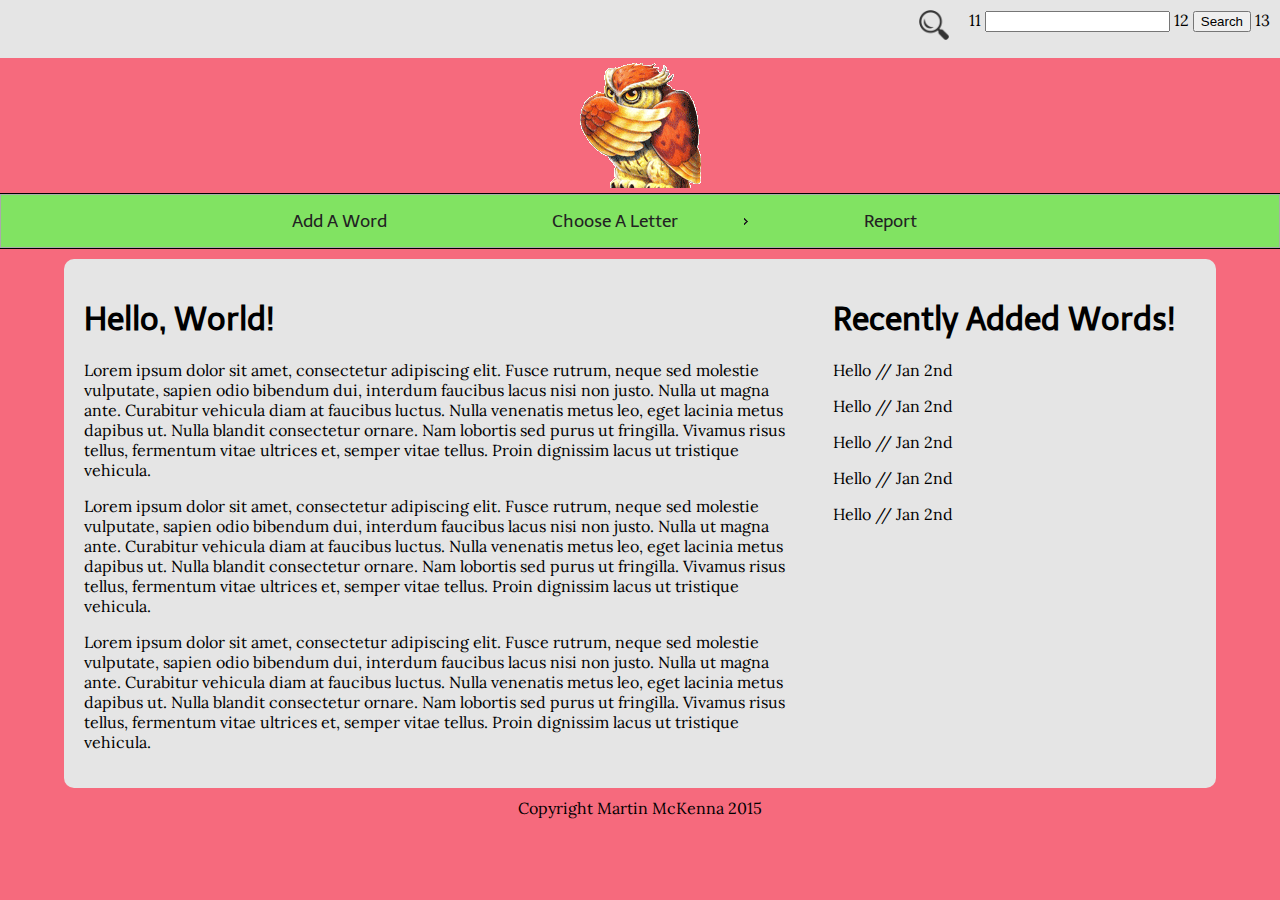
<file: index.html>
<?php require_once('incl/functions.php');  ?>

<html>

<title>Dictionary | The Front Page!</title>

<div class = "head">
<link rel="stylesheet" href="jquery/jquery-ui.min.css">
<script src="jquery/external/jquery/jquery.js"></script>
<script src="jquery/jquery-ui.min.js"></script>
<link rel="stylesheet" type="text/css" href="style.css">
<link href='https://fonts.googleapis.com/css?family=Tinos:400,400italic|Crete+Round:400,400italic|Lora:400,400italic|Bitter:400,400italic|Raleway:400,500,600|Fjalla+One|Archivo+Narrow:400,700|Telex' rel='stylesheet' type='text/css'>
<div class = "search">
<div class = "social_icon"><img src="images/search.png" class = "icon" title="search" /></div>
<div class = "social_icon"><form  method="post" action="search.php?go"  id="searchform"> 
11	      <input  type="text" name="name"> 
12	      <input  type="submit" name="submit" value="Search"> 
13	    </form> </div>
</div>
<div class = "logo">
<div class = "logo_container"><img src = "images/logo.png" alt = "logo" id = "logoimg"/></div>
</div>
<div class = "navbar">
	<ul class = "menu_items">
		<li class = "menu_button"><a class = "menu_link">Add A Word</a></li>
		<li class = "menu_button"><a class = "menu_link">Choose A Letter</a>
		<ul class="tab-links">
        <a href="#a"><li class = "letter">A</li></a>
        <a href="#b"><li class = "letter">B</li></a>
        <a href="#d"><li class = "letter">D</li></a>
        <a href="#e"><li class = "letter">E</li></a>
        <a href="#f"><li class = "letter">F</li></a>
        <a href="#g"><li class = "letter">G</li></a>
        <a href="#h"><li class = "letter">H</li></a>
        <a href="#i"><li class = "letter">I</li></a>
        <a href="#j"><li class = "letter">J</li></a>
        <a href="#k"><li class = "letter">K</li></a>
        <a href="#l"><li class = "letter">L</li></a>
        <a href="#m"><li class = "letter">M</li></a>
        <a href="#n"><li class = "letter">N</li></a>
        <a href="#o"><li class = "letter">O</li></a>
        <a href="#p"><li class = "letter">P</li></a>
        <a href="#q"><li class = "letter">Q</li></a>
        <a href="#r"><li class = "letter">R</li></a>
        <a href="#s"><li class = "letter">S</li></a>
        <a href="#t"><li class = "letter">T</li></a>
        <a href="#u"><li class = "letter">U</li></a>
        <a href="#v"><li class = "letter">V</li></a>
        <a href="#w"><li class = "letter">W</li></a>
        <a href="#x"><li class = "letter">X</li></a>
        <a href="#y"><li class = "letter">Y</li></a>
        <a href="#z"><li class = "letter">Z</li></a>
    </ul></li>
		<li class = "menu_button"><a class = "menu_link">Report</a></li>
	</ul>
</div>
</head>

<body>
<div class = "container">
<div class = "article">
<h1>Hello, World!</h1>
<p>Lorem ipsum dolor sit amet, consectetur adipiscing elit. Fusce rutrum, neque sed molestie vulputate, sapien odio bibendum dui, interdum faucibus lacus nisi non justo. Nulla ut magna ante. Curabitur vehicula diam at faucibus luctus. Nulla venenatis metus leo, eget lacinia metus dapibus ut. Nulla blandit consectetur ornare. 
Nam lobortis sed purus ut fringilla. Vivamus risus tellus, fermentum vitae ultrices et, semper vitae tellus. Proin dignissim lacus ut tristique vehicula.</p>
<p>Lorem ipsum dolor sit amet, consectetur adipiscing elit. Fusce rutrum, neque sed molestie vulputate, sapien odio bibendum dui, interdum faucibus lacus nisi non justo. Nulla ut magna ante. Curabitur vehicula diam at faucibus luctus. Nulla venenatis metus leo, eget lacinia metus dapibus ut. Nulla blandit consectetur ornare. 
Nam lobortis sed purus ut fringilla. Vivamus risus tellus, fermentum vitae ultrices et, semper vitae tellus. Proin dignissim lacus ut tristique vehicula.</p>
<p>Lorem ipsum dolor sit amet, consectetur adipiscing elit. Fusce rutrum, neque sed molestie vulputate, sapien odio bibendum dui, interdum faucibus lacus nisi non justo. Nulla ut magna ante. Curabitur vehicula diam at faucibus luctus. Nulla venenatis metus leo, eget lacinia metus dapibus ut. Nulla blandit consectetur ornare. 
Nam lobortis sed purus ut fringilla. Vivamus risus tellus, fermentum vitae ultrices et, semper vitae tellus. Proin dignissim lacus ut tristique vehicula.</p>
</div>
<div class = "aside">
<h1>Recently Added Words!</h1>
<p>Hello // Jan 2nd</p>
<p>Hello // Jan 2nd</p>
<p>Hello // Jan 2nd</p>
<p>Hello // Jan 2nd</p>
<p>Hello // Jan 2nd</p>
</div>
</div>
<div class = "footer">
Copyright Martin McKenna 2015
</div>


</body>
<script>

jQuery(document).ready(function() {

$(function() {
    $( ".menu_items" ).menu();
  });
  $( ".menu_items" ).menu({
  position: {of: "ui-menu"}
});

$( ".menu_items" ).menu( "collapseAll", null, true );

});
    </script>

</html>
</file>
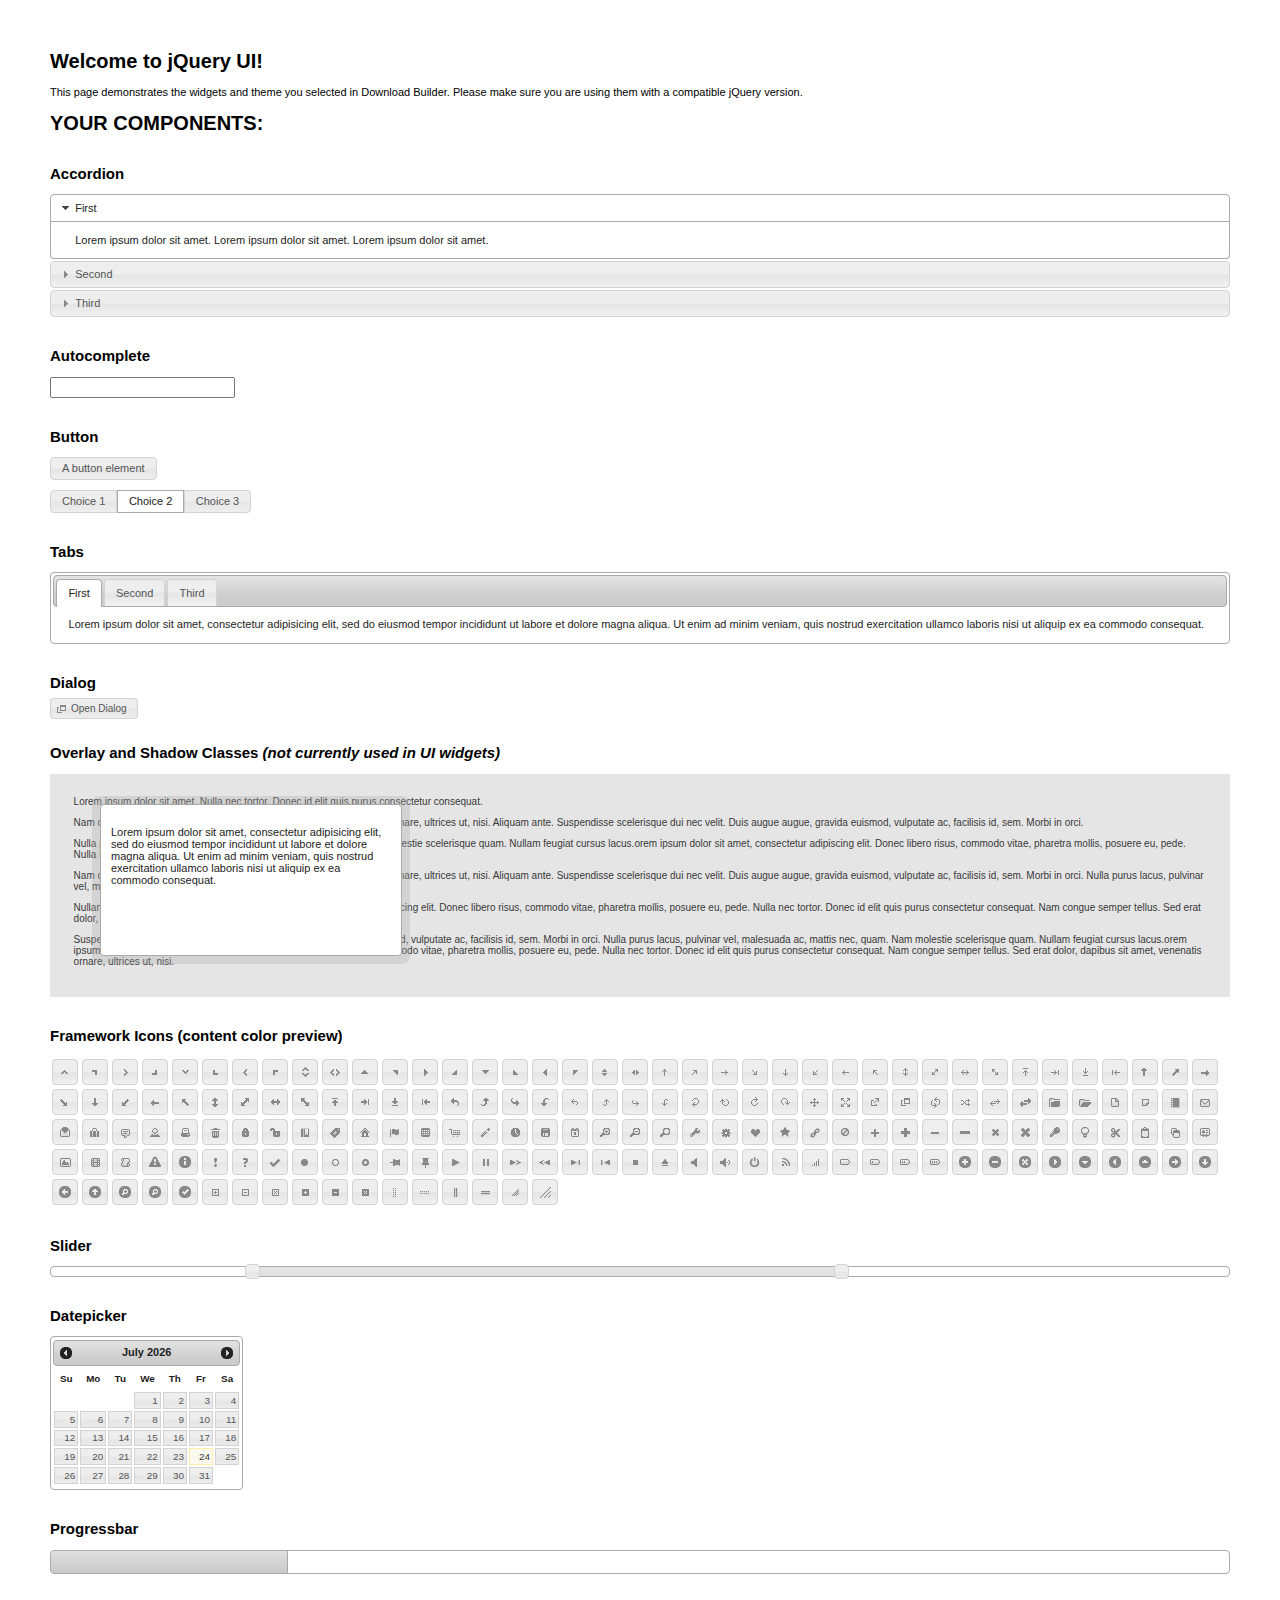
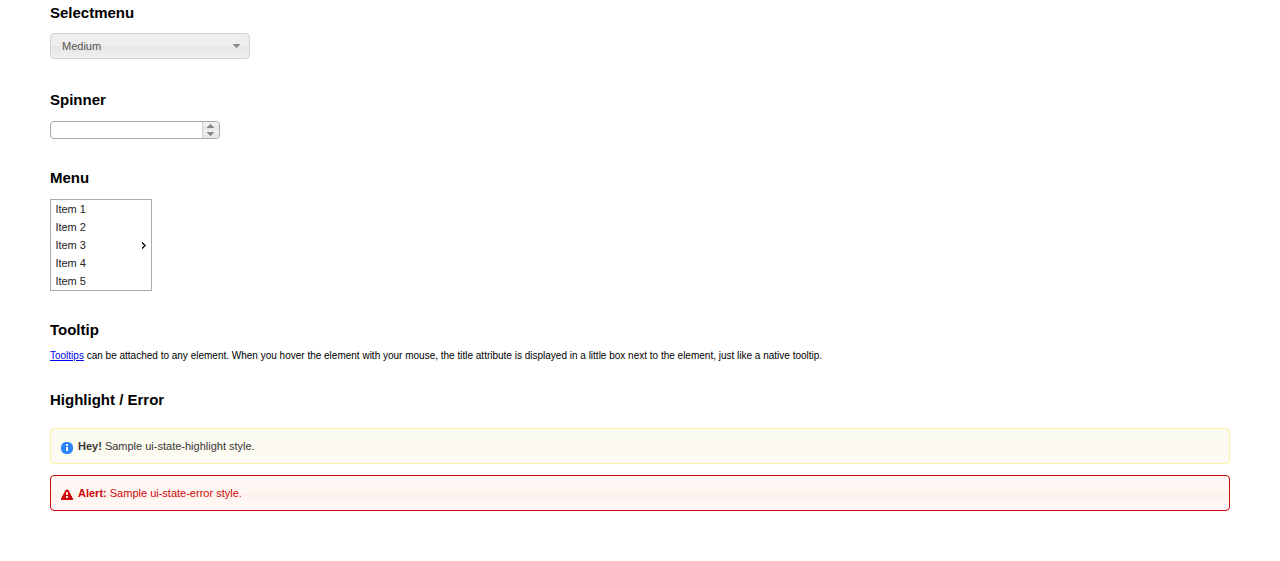
<file: jquery/index.html>
<!doctype html>
<html lang="us">
<head>
	<meta charset="utf-8">
	<title>jQuery UI Example Page</title>
	<link href="jquery-ui.css" rel="stylesheet">
	<style>
	body{
		font: 62.5% "Trebuchet MS", sans-serif;
		margin: 50px;
	}
	.demoHeaders {
		margin-top: 2em;
	}
	#dialog-link {
		padding: .4em 1em .4em 20px;
		text-decoration: none;
		position: relative;
	}
	#dialog-link span.ui-icon {
		margin: 0 5px 0 0;
		position: absolute;
		left: .2em;
		top: 50%;
		margin-top: -8px;
	}
	#icons {
		margin: 0;
		padding: 0;
	}
	#icons li {
		margin: 2px;
		position: relative;
		padding: 4px 0;
		cursor: pointer;
		float: left;
		list-style: none;
	}
	#icons span.ui-icon {
		float: left;
		margin: 0 4px;
	}
	.fakewindowcontain .ui-widget-overlay {
		position: absolute;
	}
	select {
		width: 200px;
	}
	</style>
</head>
<body>

<h1>Welcome to jQuery UI!</h1>

<div class="ui-widget">
	<p>This page demonstrates the widgets and theme you selected in Download Builder. Please make sure you are using them with a compatible jQuery version.</p>
</div>

<h1>YOUR COMPONENTS:</h1>


<!-- Accordion -->
<h2 class="demoHeaders">Accordion</h2>
<div id="accordion">
	<h3>First</h3>
	<div>Lorem ipsum dolor sit amet. Lorem ipsum dolor sit amet. Lorem ipsum dolor sit amet.</div>
	<h3>Second</h3>
	<div>Phasellus mattis tincidunt nibh.</div>
	<h3>Third</h3>
	<div>Nam dui erat, auctor a, dignissim quis.</div>
</div>



<!-- Autocomplete -->
<h2 class="demoHeaders">Autocomplete</h2>
<div>
	<input id="autocomplete" title="type &quot;a&quot;">
</div>



<!-- Button -->
<h2 class="demoHeaders">Button</h2>
<button id="button">A button element</button>
<form style="margin-top: 1em;">
	<div id="radioset">
		<input type="radio" id="radio1" name="radio"><label for="radio1">Choice 1</label>
		<input type="radio" id="radio2" name="radio" checked="checked"><label for="radio2">Choice 2</label>
		<input type="radio" id="radio3" name="radio"><label for="radio3">Choice 3</label>
	</div>
</form>



<!-- Tabs -->
<h2 class="demoHeaders">Tabs</h2>
<div id="tabs">
	<ul>
		<li><a href="#tabs-1">First</a></li>
		<li><a href="#tabs-2">Second</a></li>
		<li><a href="#tabs-3">Third</a></li>
	</ul>
	<div id="tabs-1">Lorem ipsum dolor sit amet, consectetur adipisicing elit, sed do eiusmod tempor incididunt ut labore et dolore magna aliqua. Ut enim ad minim veniam, quis nostrud exercitation ullamco laboris nisi ut aliquip ex ea commodo consequat.</div>
	<div id="tabs-2">Phasellus mattis tincidunt nibh. Cras orci urna, blandit id, pretium vel, aliquet ornare, felis. Maecenas scelerisque sem non nisl. Fusce sed lorem in enim dictum bibendum.</div>
	<div id="tabs-3">Nam dui erat, auctor a, dignissim quis, sollicitudin eu, felis. Pellentesque nisi urna, interdum eget, sagittis et, consequat vestibulum, lacus. Mauris porttitor ullamcorper augue.</div>
</div>



<!-- Dialog NOTE: Dialog is not generated by UI in this demo so it can be visually styled in themeroller-->
<h2 class="demoHeaders">Dialog</h2>
<p><a href="#" id="dialog-link" class="ui-state-default ui-corner-all"><span class="ui-icon ui-icon-newwin"></span>Open Dialog</a></p>

<h2 class="demoHeaders">Overlay and Shadow Classes <em>(not currently used in UI widgets)</em></h2>
<div style="position: relative; width: 96%; height: 200px; padding:1% 2%; overflow:hidden;" class="fakewindowcontain">
	<p>Lorem ipsum dolor sit amet,  Nulla nec tortor. Donec id elit quis purus consectetur consequat. </p><p>Nam congue semper tellus. Sed erat dolor, dapibus sit amet, venenatis ornare, ultrices ut, nisi. Aliquam ante. Suspendisse scelerisque dui nec velit. Duis augue augue, gravida euismod, vulputate ac, facilisis id, sem. Morbi in orci. </p><p>Nulla purus lacus, pulvinar vel, malesuada ac, mattis nec, quam. Nam molestie scelerisque quam. Nullam feugiat cursus lacus.orem ipsum dolor sit amet, consectetur adipiscing elit. Donec libero risus, commodo vitae, pharetra mollis, posuere eu, pede. Nulla nec tortor. Donec id elit quis purus consectetur consequat. </p><p>Nam congue semper tellus. Sed erat dolor, dapibus sit amet, venenatis ornare, ultrices ut, nisi. Aliquam ante. Suspendisse scelerisque dui nec velit. Duis augue augue, gravida euismod, vulputate ac, facilisis id, sem. Morbi in orci. Nulla purus lacus, pulvinar vel, malesuada ac, mattis nec, quam. Nam molestie scelerisque quam. </p><p>Nullam feugiat cursus lacus.orem ipsum dolor sit amet, consectetur adipiscing elit. Donec libero risus, commodo vitae, pharetra mollis, posuere eu, pede. Nulla nec tortor. Donec id elit quis purus consectetur consequat. Nam congue semper tellus. Sed erat dolor, dapibus sit amet, venenatis ornare, ultrices ut, nisi. Aliquam ante. </p><p>Suspendisse scelerisque dui nec velit. Duis augue augue, gravida euismod, vulputate ac, facilisis id, sem. Morbi in orci. Nulla purus lacus, pulvinar vel, malesuada ac, mattis nec, quam. Nam molestie scelerisque quam. Nullam feugiat cursus lacus.orem ipsum dolor sit amet, consectetur adipiscing elit. Donec libero risus, commodo vitae, pharetra mollis, posuere eu, pede. Nulla nec tortor. Donec id elit quis purus consectetur consequat. Nam congue semper tellus. Sed erat dolor, dapibus sit amet, venenatis ornare, ultrices ut, nisi. </p>

	<!-- ui-dialog -->
	<div class="ui-overlay"><div class="ui-widget-overlay"></div><div class="ui-widget-shadow ui-corner-all" style="width: 302px; height: 152px; position: absolute; left: 50px; top: 30px;"></div></div>
	<div style="position: absolute; width: 280px; height: 130px;left: 50px; top: 30px; padding: 10px;" class="ui-widget ui-widget-content ui-corner-all">
		<div class="ui-dialog-content ui-widget-content" style="background: none; border: 0;">
			<p>Lorem ipsum dolor sit amet, consectetur adipisicing elit, sed do eiusmod tempor incididunt ut labore et dolore magna aliqua. Ut enim ad minim veniam, quis nostrud exercitation ullamco laboris nisi ut aliquip ex ea commodo consequat.</p>
		</div>
	</div>

</div>

<!-- ui-dialog -->
<div id="dialog" title="Dialog Title">
	<p>Lorem ipsum dolor sit amet, consectetur adipisicing elit, sed do eiusmod tempor incididunt ut labore et dolore magna aliqua. Ut enim ad minim veniam, quis nostrud exercitation ullamco laboris nisi ut aliquip ex ea commodo consequat.</p>
</div>



<h2 class="demoHeaders">Framework Icons (content color preview)</h2>
<ul id="icons" class="ui-widget ui-helper-clearfix">
	<li class="ui-state-default ui-corner-all" title=".ui-icon-carat-1-n"><span class="ui-icon ui-icon-carat-1-n"></span></li>
	<li class="ui-state-default ui-corner-all" title=".ui-icon-carat-1-ne"><span class="ui-icon ui-icon-carat-1-ne"></span></li>
	<li class="ui-state-default ui-corner-all" title=".ui-icon-carat-1-e"><span class="ui-icon ui-icon-carat-1-e"></span></li>
	<li class="ui-state-default ui-corner-all" title=".ui-icon-carat-1-se"><span class="ui-icon ui-icon-carat-1-se"></span></li>
	<li class="ui-state-default ui-corner-all" title=".ui-icon-carat-1-s"><span class="ui-icon ui-icon-carat-1-s"></span></li>
	<li class="ui-state-default ui-corner-all" title=".ui-icon-carat-1-sw"><span class="ui-icon ui-icon-carat-1-sw"></span></li>
	<li class="ui-state-default ui-corner-all" title=".ui-icon-carat-1-w"><span class="ui-icon ui-icon-carat-1-w"></span></li>
	<li class="ui-state-default ui-corner-all" title=".ui-icon-carat-1-nw"><span class="ui-icon ui-icon-carat-1-nw"></span></li>
	<li class="ui-state-default ui-corner-all" title=".ui-icon-carat-2-n-s"><span class="ui-icon ui-icon-carat-2-n-s"></span></li>
	<li class="ui-state-default ui-corner-all" title=".ui-icon-carat-2-e-w"><span class="ui-icon ui-icon-carat-2-e-w"></span></li>
	<li class="ui-state-default ui-corner-all" title=".ui-icon-triangle-1-n"><span class="ui-icon ui-icon-triangle-1-n"></span></li>
	<li class="ui-state-default ui-corner-all" title=".ui-icon-triangle-1-ne"><span class="ui-icon ui-icon-triangle-1-ne"></span></li>
	<li class="ui-state-default ui-corner-all" title=".ui-icon-triangle-1-e"><span class="ui-icon ui-icon-triangle-1-e"></span></li>
	<li class="ui-state-default ui-corner-all" title=".ui-icon-triangle-1-se"><span class="ui-icon ui-icon-triangle-1-se"></span></li>
	<li class="ui-state-default ui-corner-all" title=".ui-icon-triangle-1-s"><span class="ui-icon ui-icon-triangle-1-s"></span></li>
	<li class="ui-state-default ui-corner-all" title=".ui-icon-triangle-1-sw"><span class="ui-icon ui-icon-triangle-1-sw"></span></li>
	<li class="ui-state-default ui-corner-all" title=".ui-icon-triangle-1-w"><span class="ui-icon ui-icon-triangle-1-w"></span></li>
	<li class="ui-state-default ui-corner-all" title=".ui-icon-triangle-1-nw"><span class="ui-icon ui-icon-triangle-1-nw"></span></li>
	<li class="ui-state-default ui-corner-all" title=".ui-icon-triangle-2-n-s"><span class="ui-icon ui-icon-triangle-2-n-s"></span></li>
	<li class="ui-state-default ui-corner-all" title=".ui-icon-triangle-2-e-w"><span class="ui-icon ui-icon-triangle-2-e-w"></span></li>
	<li class="ui-state-default ui-corner-all" title=".ui-icon-arrow-1-n"><span class="ui-icon ui-icon-arrow-1-n"></span></li>
	<li class="ui-state-default ui-corner-all" title=".ui-icon-arrow-1-ne"><span class="ui-icon ui-icon-arrow-1-ne"></span></li>
	<li class="ui-state-default ui-corner-all" title=".ui-icon-arrow-1-e"><span class="ui-icon ui-icon-arrow-1-e"></span></li>
	<li class="ui-state-default ui-corner-all" title=".ui-icon-arrow-1-se"><span class="ui-icon ui-icon-arrow-1-se"></span></li>
	<li class="ui-state-default ui-corner-all" title=".ui-icon-arrow-1-s"><span class="ui-icon ui-icon-arrow-1-s"></span></li>
	<li class="ui-state-default ui-corner-all" title=".ui-icon-arrow-1-sw"><span class="ui-icon ui-icon-arrow-1-sw"></span></li>
	<li class="ui-state-default ui-corner-all" title=".ui-icon-arrow-1-w"><span class="ui-icon ui-icon-arrow-1-w"></span></li>
	<li class="ui-state-default ui-corner-all" title=".ui-icon-arrow-1-nw"><span class="ui-icon ui-icon-arrow-1-nw"></span></li>
	<li class="ui-state-default ui-corner-all" title=".ui-icon-arrow-2-n-s"><span class="ui-icon ui-icon-arrow-2-n-s"></span></li>
	<li class="ui-state-default ui-corner-all" title=".ui-icon-arrow-2-ne-sw"><span class="ui-icon ui-icon-arrow-2-ne-sw"></span></li>
	<li class="ui-state-default ui-corner-all" title=".ui-icon-arrow-2-e-w"><span class="ui-icon ui-icon-arrow-2-e-w"></span></li>
	<li class="ui-state-default ui-corner-all" title=".ui-icon-arrow-2-se-nw"><span class="ui-icon ui-icon-arrow-2-se-nw"></span></li>
	<li class="ui-state-default ui-corner-all" title=".ui-icon-arrowstop-1-n"><span class="ui-icon ui-icon-arrowstop-1-n"></span></li>
	<li class="ui-state-default ui-corner-all" title=".ui-icon-arrowstop-1-e"><span class="ui-icon ui-icon-arrowstop-1-e"></span></li>
	<li class="ui-state-default ui-corner-all" title=".ui-icon-arrowstop-1-s"><span class="ui-icon ui-icon-arrowstop-1-s"></span></li>
	<li class="ui-state-default ui-corner-all" title=".ui-icon-arrowstop-1-w"><span class="ui-icon ui-icon-arrowstop-1-w"></span></li>
	<li class="ui-state-default ui-corner-all" title=".ui-icon-arrowthick-1-n"><span class="ui-icon ui-icon-arrowthick-1-n"></span></li>
	<li class="ui-state-default ui-corner-all" title=".ui-icon-arrowthick-1-ne"><span class="ui-icon ui-icon-arrowthick-1-ne"></span></li>
	<li class="ui-state-default ui-corner-all" title=".ui-icon-arrowthick-1-e"><span class="ui-icon ui-icon-arrowthick-1-e"></span></li>
	<li class="ui-state-default ui-corner-all" title=".ui-icon-arrowthick-1-se"><span class="ui-icon ui-icon-arrowthick-1-se"></span></li>
	<li class="ui-state-default ui-corner-all" title=".ui-icon-arrowthick-1-s"><span class="ui-icon ui-icon-arrowthick-1-s"></span></li>
	<li class="ui-state-default ui-corner-all" title=".ui-icon-arrowthick-1-sw"><span class="ui-icon ui-icon-arrowthick-1-sw"></span></li>
	<li class="ui-state-default ui-corner-all" title=".ui-icon-arrowthick-1-w"><span class="ui-icon ui-icon-arrowthick-1-w"></span></li>
	<li class="ui-state-default ui-corner-all" title=".ui-icon-arrowthick-1-nw"><span class="ui-icon ui-icon-arrowthick-1-nw"></span></li>
	<li class="ui-state-default ui-corner-all" title=".ui-icon-arrowthick-2-n-s"><span class="ui-icon ui-icon-arrowthick-2-n-s"></span></li>
	<li class="ui-state-default ui-corner-all" title=".ui-icon-arrowthick-2-ne-sw"><span class="ui-icon ui-icon-arrowthick-2-ne-sw"></span></li>
	<li class="ui-state-default ui-corner-all" title=".ui-icon-arrowthick-2-e-w"><span class="ui-icon ui-icon-arrowthick-2-e-w"></span></li>
	<li class="ui-state-default ui-corner-all" title=".ui-icon-arrowthick-2-se-nw"><span class="ui-icon ui-icon-arrowthick-2-se-nw"></span></li>
	<li class="ui-state-default ui-corner-all" title=".ui-icon-arrowthickstop-1-n"><span class="ui-icon ui-icon-arrowthickstop-1-n"></span></li>
	<li class="ui-state-default ui-corner-all" title=".ui-icon-arrowthickstop-1-e"><span class="ui-icon ui-icon-arrowthickstop-1-e"></span></li>
	<li class="ui-state-default ui-corner-all" title=".ui-icon-arrowthickstop-1-s"><span class="ui-icon ui-icon-arrowthickstop-1-s"></span></li>
	<li class="ui-state-default ui-corner-all" title=".ui-icon-arrowthickstop-1-w"><span class="ui-icon ui-icon-arrowthickstop-1-w"></span></li>
	<li class="ui-state-default ui-corner-all" title=".ui-icon-arrowreturnthick-1-w"><span class="ui-icon ui-icon-arrowreturnthick-1-w"></span></li>
	<li class="ui-state-default ui-corner-all" title=".ui-icon-arrowreturnthick-1-n"><span class="ui-icon ui-icon-arrowreturnthick-1-n"></span></li>
	<li class="ui-state-default ui-corner-all" title=".ui-icon-arrowreturnthick-1-e"><span class="ui-icon ui-icon-arrowreturnthick-1-e"></span></li>
	<li class="ui-state-default ui-corner-all" title=".ui-icon-arrowreturnthick-1-s"><span class="ui-icon ui-icon-arrowreturnthick-1-s"></span></li>
	<li class="ui-state-default ui-corner-all" title=".ui-icon-arrowreturn-1-w"><span class="ui-icon ui-icon-arrowreturn-1-w"></span></li>
	<li class="ui-state-default ui-corner-all" title=".ui-icon-arrowreturn-1-n"><span class="ui-icon ui-icon-arrowreturn-1-n"></span></li>
	<li class="ui-state-default ui-corner-all" title=".ui-icon-arrowreturn-1-e"><span class="ui-icon ui-icon-arrowreturn-1-e"></span></li>
	<li class="ui-state-default ui-corner-all" title=".ui-icon-arrowreturn-1-s"><span class="ui-icon ui-icon-arrowreturn-1-s"></span></li>
	<li class="ui-state-default ui-corner-all" title=".ui-icon-arrowrefresh-1-w"><span class="ui-icon ui-icon-arrowrefresh-1-w"></span></li>
	<li class="ui-state-default ui-corner-all" title=".ui-icon-arrowrefresh-1-n"><span class="ui-icon ui-icon-arrowrefresh-1-n"></span></li>
	<li class="ui-state-default ui-corner-all" title=".ui-icon-arrowrefresh-1-e"><span class="ui-icon ui-icon-arrowrefresh-1-e"></span></li>
	<li class="ui-state-default ui-corner-all" title=".ui-icon-arrowrefresh-1-s"><span class="ui-icon ui-icon-arrowrefresh-1-s"></span></li>
	<li class="ui-state-default ui-corner-all" title=".ui-icon-arrow-4"><span class="ui-icon ui-icon-arrow-4"></span></li>
	<li class="ui-state-default ui-corner-all" title=".ui-icon-arrow-4-diag"><span class="ui-icon ui-icon-arrow-4-diag"></span></li>
	<li class="ui-state-default ui-corner-all" title=".ui-icon-extlink"><span class="ui-icon ui-icon-extlink"></span></li>
	<li class="ui-state-default ui-corner-all" title=".ui-icon-newwin"><span class="ui-icon ui-icon-newwin"></span></li>
	<li class="ui-state-default ui-corner-all" title=".ui-icon-refresh"><span class="ui-icon ui-icon-refresh"></span></li>
	<li class="ui-state-default ui-corner-all" title=".ui-icon-shuffle"><span class="ui-icon ui-icon-shuffle"></span></li>
	<li class="ui-state-default ui-corner-all" title=".ui-icon-transfer-e-w"><span class="ui-icon ui-icon-transfer-e-w"></span></li>
	<li class="ui-state-default ui-corner-all" title=".ui-icon-transferthick-e-w"><span class="ui-icon ui-icon-transferthick-e-w"></span></li>
	<li class="ui-state-default ui-corner-all" title=".ui-icon-folder-collapsed"><span class="ui-icon ui-icon-folder-collapsed"></span></li>
	<li class="ui-state-default ui-corner-all" title=".ui-icon-folder-open"><span class="ui-icon ui-icon-folder-open"></span></li>
	<li class="ui-state-default ui-corner-all" title=".ui-icon-document"><span class="ui-icon ui-icon-document"></span></li>
	<li class="ui-state-default ui-corner-all" title=".ui-icon-document-b"><span class="ui-icon ui-icon-document-b"></span></li>
	<li class="ui-state-default ui-corner-all" title=".ui-icon-note"><span class="ui-icon ui-icon-note"></span></li>
	<li class="ui-state-default ui-corner-all" title=".ui-icon-mail-closed"><span class="ui-icon ui-icon-mail-closed"></span></li>
	<li class="ui-state-default ui-corner-all" title=".ui-icon-mail-open"><span class="ui-icon ui-icon-mail-open"></span></li>
	<li class="ui-state-default ui-corner-all" title=".ui-icon-suitcase"><span class="ui-icon ui-icon-suitcase"></span></li>
	<li class="ui-state-default ui-corner-all" title=".ui-icon-comment"><span class="ui-icon ui-icon-comment"></span></li>
	<li class="ui-state-default ui-corner-all" title=".ui-icon-person"><span class="ui-icon ui-icon-person"></span></li>
	<li class="ui-state-default ui-corner-all" title=".ui-icon-print"><span class="ui-icon ui-icon-print"></span></li>
	<li class="ui-state-default ui-corner-all" title=".ui-icon-trash"><span class="ui-icon ui-icon-trash"></span></li>
	<li class="ui-state-default ui-corner-all" title=".ui-icon-locked"><span class="ui-icon ui-icon-locked"></span></li>
	<li class="ui-state-default ui-corner-all" title=".ui-icon-unlocked"><span class="ui-icon ui-icon-unlocked"></span></li>
	<li class="ui-state-default ui-corner-all" title=".ui-icon-bookmark"><span class="ui-icon ui-icon-bookmark"></span></li>
	<li class="ui-state-default ui-corner-all" title=".ui-icon-tag"><span class="ui-icon ui-icon-tag"></span></li>
	<li class="ui-state-default ui-corner-all" title=".ui-icon-home"><span class="ui-icon ui-icon-home"></span></li>
	<li class="ui-state-default ui-corner-all" title=".ui-icon-flag"><span class="ui-icon ui-icon-flag"></span></li>
	<li class="ui-state-default ui-corner-all" title=".ui-icon-calculator"><span class="ui-icon ui-icon-calculator"></span></li>
	<li class="ui-state-default ui-corner-all" title=".ui-icon-cart"><span class="ui-icon ui-icon-cart"></span></li>
	<li class="ui-state-default ui-corner-all" title=".ui-icon-pencil"><span class="ui-icon ui-icon-pencil"></span></li>
	<li class="ui-state-default ui-corner-all" title=".ui-icon-clock"><span class="ui-icon ui-icon-clock"></span></li>
	<li class="ui-state-default ui-corner-all" title=".ui-icon-disk"><span class="ui-icon ui-icon-disk"></span></li>
	<li class="ui-state-default ui-corner-all" title=".ui-icon-calendar"><span class="ui-icon ui-icon-calendar"></span></li>
	<li class="ui-state-default ui-corner-all" title=".ui-icon-zoomin"><span class="ui-icon ui-icon-zoomin"></span></li>
	<li class="ui-state-default ui-corner-all" title=".ui-icon-zoomout"><span class="ui-icon ui-icon-zoomout"></span></li>
	<li class="ui-state-default ui-corner-all" title=".ui-icon-search"><span class="ui-icon ui-icon-search"></span></li>
	<li class="ui-state-default ui-corner-all" title=".ui-icon-wrench"><span class="ui-icon ui-icon-wrench"></span></li>
	<li class="ui-state-default ui-corner-all" title=".ui-icon-gear"><span class="ui-icon ui-icon-gear"></span></li>
	<li class="ui-state-default ui-corner-all" title=".ui-icon-heart"><span class="ui-icon ui-icon-heart"></span></li>
	<li class="ui-state-default ui-corner-all" title=".ui-icon-star"><span class="ui-icon ui-icon-star"></span></li>
	<li class="ui-state-default ui-corner-all" title=".ui-icon-link"><span class="ui-icon ui-icon-link"></span></li>
	<li class="ui-state-default ui-corner-all" title=".ui-icon-cancel"><span class="ui-icon ui-icon-cancel"></span></li>
	<li class="ui-state-default ui-corner-all" title=".ui-icon-plus"><span class="ui-icon ui-icon-plus"></span></li>
	<li class="ui-state-default ui-corner-all" title=".ui-icon-plusthick"><span class="ui-icon ui-icon-plusthick"></span></li>
	<li class="ui-state-default ui-corner-all" title=".ui-icon-minus"><span class="ui-icon ui-icon-minus"></span></li>
	<li class="ui-state-default ui-corner-all" title=".ui-icon-minusthick"><span class="ui-icon ui-icon-minusthick"></span></li>
	<li class="ui-state-default ui-corner-all" title=".ui-icon-close"><span class="ui-icon ui-icon-close"></span></li>
	<li class="ui-state-default ui-corner-all" title=".ui-icon-closethick"><span class="ui-icon ui-icon-closethick"></span></li>
	<li class="ui-state-default ui-corner-all" title=".ui-icon-key"><span class="ui-icon ui-icon-key"></span></li>
	<li class="ui-state-default ui-corner-all" title=".ui-icon-lightbulb"><span class="ui-icon ui-icon-lightbulb"></span></li>
	<li class="ui-state-default ui-corner-all" title=".ui-icon-scissors"><span class="ui-icon ui-icon-scissors"></span></li>
	<li class="ui-state-default ui-corner-all" title=".ui-icon-clipboard"><span class="ui-icon ui-icon-clipboard"></span></li>
	<li class="ui-state-default ui-corner-all" title=".ui-icon-copy"><span class="ui-icon ui-icon-copy"></span></li>
	<li class="ui-state-default ui-corner-all" title=".ui-icon-contact"><span class="ui-icon ui-icon-contact"></span></li>
	<li class="ui-state-default ui-corner-all" title=".ui-icon-image"><span class="ui-icon ui-icon-image"></span></li>
	<li class="ui-state-default ui-corner-all" title=".ui-icon-video"><span class="ui-icon ui-icon-video"></span></li>
	<li class="ui-state-default ui-corner-all" title=".ui-icon-script"><span class="ui-icon ui-icon-script"></span></li>
	<li class="ui-state-default ui-corner-all" title=".ui-icon-alert"><span class="ui-icon ui-icon-alert"></span></li>
	<li class="ui-state-default ui-corner-all" title=".ui-icon-info"><span class="ui-icon ui-icon-info"></span></li>
	<li class="ui-state-default ui-corner-all" title=".ui-icon-notice"><span class="ui-icon ui-icon-notice"></span></li>
	<li class="ui-state-default ui-corner-all" title=".ui-icon-help"><span class="ui-icon ui-icon-help"></span></li>
	<li class="ui-state-default ui-corner-all" title=".ui-icon-check"><span class="ui-icon ui-icon-check"></span></li>
	<li class="ui-state-default ui-corner-all" title=".ui-icon-bullet"><span class="ui-icon ui-icon-bullet"></span></li>
	<li class="ui-state-default ui-corner-all" title=".ui-icon-radio-off"><span class="ui-icon ui-icon-radio-off"></span></li>
	<li class="ui-state-default ui-corner-all" title=".ui-icon-radio-on"><span class="ui-icon ui-icon-radio-on"></span></li>
	<li class="ui-state-default ui-corner-all" title=".ui-icon-pin-w"><span class="ui-icon ui-icon-pin-w"></span></li>
	<li class="ui-state-default ui-corner-all" title=".ui-icon-pin-s"><span class="ui-icon ui-icon-pin-s"></span></li>
	<li class="ui-state-default ui-corner-all" title=".ui-icon-play"><span class="ui-icon ui-icon-play"></span></li>
	<li class="ui-state-default ui-corner-all" title=".ui-icon-pause"><span class="ui-icon ui-icon-pause"></span></li>
	<li class="ui-state-default ui-corner-all" title=".ui-icon-seek-next"><span class="ui-icon ui-icon-seek-next"></span></li>
	<li class="ui-state-default ui-corner-all" title=".ui-icon-seek-prev"><span class="ui-icon ui-icon-seek-prev"></span></li>
	<li class="ui-state-default ui-corner-all" title=".ui-icon-seek-end"><span class="ui-icon ui-icon-seek-end"></span></li>
	<li class="ui-state-default ui-corner-all" title=".ui-icon-seek-first"><span class="ui-icon ui-icon-seek-first"></span></li>
	<li class="ui-state-default ui-corner-all" title=".ui-icon-stop"><span class="ui-icon ui-icon-stop"></span></li>
	<li class="ui-state-default ui-corner-all" title=".ui-icon-eject"><span class="ui-icon ui-icon-eject"></span></li>
	<li class="ui-state-default ui-corner-all" title=".ui-icon-volume-off"><span class="ui-icon ui-icon-volume-off"></span></li>
	<li class="ui-state-default ui-corner-all" title=".ui-icon-volume-on"><span class="ui-icon ui-icon-volume-on"></span></li>
	<li class="ui-state-default ui-corner-all" title=".ui-icon-power"><span class="ui-icon ui-icon-power"></span></li>
	<li class="ui-state-default ui-corner-all" title=".ui-icon-signal-diag"><span class="ui-icon ui-icon-signal-diag"></span></li>
	<li class="ui-state-default ui-corner-all" title=".ui-icon-signal"><span class="ui-icon ui-icon-signal"></span></li>
	<li class="ui-state-default ui-corner-all" title=".ui-icon-battery-0"><span class="ui-icon ui-icon-battery-0"></span></li>
	<li class="ui-state-default ui-corner-all" title=".ui-icon-battery-1"><span class="ui-icon ui-icon-battery-1"></span></li>
	<li class="ui-state-default ui-corner-all" title=".ui-icon-battery-2"><span class="ui-icon ui-icon-battery-2"></span></li>
	<li class="ui-state-default ui-corner-all" title=".ui-icon-battery-3"><span class="ui-icon ui-icon-battery-3"></span></li>
	<li class="ui-state-default ui-corner-all" title=".ui-icon-circle-plus"><span class="ui-icon ui-icon-circle-plus"></span></li>
	<li class="ui-state-default ui-corner-all" title=".ui-icon-circle-minus"><span class="ui-icon ui-icon-circle-minus"></span></li>
	<li class="ui-state-default ui-corner-all" title=".ui-icon-circle-close"><span class="ui-icon ui-icon-circle-close"></span></li>
	<li class="ui-state-default ui-corner-all" title=".ui-icon-circle-triangle-e"><span class="ui-icon ui-icon-circle-triangle-e"></span></li>
	<li class="ui-state-default ui-corner-all" title=".ui-icon-circle-triangle-s"><span class="ui-icon ui-icon-circle-triangle-s"></span></li>
	<li class="ui-state-default ui-corner-all" title=".ui-icon-circle-triangle-w"><span class="ui-icon ui-icon-circle-triangle-w"></span></li>
	<li class="ui-state-default ui-corner-all" title=".ui-icon-circle-triangle-n"><span class="ui-icon ui-icon-circle-triangle-n"></span></li>
	<li class="ui-state-default ui-corner-all" title=".ui-icon-circle-arrow-e"><span class="ui-icon ui-icon-circle-arrow-e"></span></li>
	<li class="ui-state-default ui-corner-all" title=".ui-icon-circle-arrow-s"><span class="ui-icon ui-icon-circle-arrow-s"></span></li>
	<li class="ui-state-default ui-corner-all" title=".ui-icon-circle-arrow-w"><span class="ui-icon ui-icon-circle-arrow-w"></span></li>
	<li class="ui-state-default ui-corner-all" title=".ui-icon-circle-arrow-n"><span class="ui-icon ui-icon-circle-arrow-n"></span></li>
	<li class="ui-state-default ui-corner-all" title=".ui-icon-circle-zoomin"><span class="ui-icon ui-icon-circle-zoomin"></span></li>
	<li class="ui-state-default ui-corner-all" title=".ui-icon-circle-zoomout"><span class="ui-icon ui-icon-circle-zoomout"></span></li>
	<li class="ui-state-default ui-corner-all" title=".ui-icon-circle-check"><span class="ui-icon ui-icon-circle-check"></span></li>
	<li class="ui-state-default ui-corner-all" title=".ui-icon-circlesmall-plus"><span class="ui-icon ui-icon-circlesmall-plus"></span></li>
	<li class="ui-state-default ui-corner-all" title=".ui-icon-circlesmall-minus"><span class="ui-icon ui-icon-circlesmall-minus"></span></li>
	<li class="ui-state-default ui-corner-all" title=".ui-icon-circlesmall-close"><span class="ui-icon ui-icon-circlesmall-close"></span></li>
	<li class="ui-state-default ui-corner-all" title=".ui-icon-squaresmall-plus"><span class="ui-icon ui-icon-squaresmall-plus"></span></li>
	<li class="ui-state-default ui-corner-all" title=".ui-icon-squaresmall-minus"><span class="ui-icon ui-icon-squaresmall-minus"></span></li>
	<li class="ui-state-default ui-corner-all" title=".ui-icon-squaresmall-close"><span class="ui-icon ui-icon-squaresmall-close"></span></li>
	<li class="ui-state-default ui-corner-all" title=".ui-icon-grip-dotted-vertical"><span class="ui-icon ui-icon-grip-dotted-vertical"></span></li>
	<li class="ui-state-default ui-corner-all" title=".ui-icon-grip-dotted-horizontal"><span class="ui-icon ui-icon-grip-dotted-horizontal"></span></li>
	<li class="ui-state-default ui-corner-all" title=".ui-icon-grip-solid-vertical"><span class="ui-icon ui-icon-grip-solid-vertical"></span></li>
	<li class="ui-state-default ui-corner-all" title=".ui-icon-grip-solid-horizontal"><span class="ui-icon ui-icon-grip-solid-horizontal"></span></li>
	<li class="ui-state-default ui-corner-all" title=".ui-icon-gripsmall-diagonal-se"><span class="ui-icon ui-icon-gripsmall-diagonal-se"></span></li>
	<li class="ui-state-default ui-corner-all" title=".ui-icon-grip-diagonal-se"><span class="ui-icon ui-icon-grip-diagonal-se"></span></li>
</ul>


<!-- Slider -->
<h2 class="demoHeaders">Slider</h2>
<div id="slider"></div>



<!-- Datepicker -->
<h2 class="demoHeaders">Datepicker</h2>
<div id="datepicker"></div>



<!-- Progressbar -->
<h2 class="demoHeaders">Progressbar</h2>
<div id="progressbar"></div>



<!-- Progressbar -->
<h2 class="demoHeaders">Selectmenu</h2>
<select id="selectmenu">
	<option>Slower</option>
	<option>Slow</option>
	<option selected="selected">Medium</option>
	<option>Fast</option>
	<option>Faster</option>
</select>



<!-- Spinner -->
<h2 class="demoHeaders">Spinner</h2>
<input id="spinner">



<!-- Menu -->
<h2 class="demoHeaders">Menu</h2>
<ul style="width:100px;" id="menu">
	<li>Item 1</li>
	<li>Item 2</li>
	<li>Item 3
		<ul>
			<li>Item 3-1</li>
			<li>Item 3-2</li>
			<li>Item 3-3</li>
			<li>Item 3-4</li>
			<li>Item 3-5</li>
		</ul>
	</li>
	<li>Item 4</li>
	<li>Item 5</li>
</ul>



<!-- Tooltip -->
<h2 class="demoHeaders">Tooltip</h2>
<p id="tooltip">
	<a href="#" title="That&apos;s what this widget is">Tooltips</a> can be attached to any element. When you hover
the element with your mouse, the title attribute is displayed in a little box next to the element, just like a native tooltip.
</p>


<!-- Highlight / Error -->
<h2 class="demoHeaders">Highlight / Error</h2>
<div class="ui-widget">
	<div class="ui-state-highlight ui-corner-all" style="margin-top: 20px; padding: 0 .7em;">
		<p><span class="ui-icon ui-icon-info" style="float: left; margin-right: .3em;"></span>
		<strong>Hey!</strong> Sample ui-state-highlight style.</p>
	</div>
</div>
<br>
<div class="ui-widget">
	<div class="ui-state-error ui-corner-all" style="padding: 0 .7em;">
		<p><span class="ui-icon ui-icon-alert" style="float: left; margin-right: .3em;"></span>
		<strong>Alert:</strong> Sample ui-state-error style.</p>
	</div>
</div>

<script src="external/jquery/jquery.js"></script>
<script src="jquery-ui.js"></script>
<script>

$( "#accordion" ).accordion();



var availableTags = [
	"ActionScript",
	"AppleScript",
	"Asp",
	"BASIC",
	"C",
	"C++",
	"Clojure",
	"COBOL",
	"ColdFusion",
	"Erlang",
	"Fortran",
	"Groovy",
	"Haskell",
	"Java",
	"JavaScript",
	"Lisp",
	"Perl",
	"PHP",
	"Python",
	"Ruby",
	"Scala",
	"Scheme"
];
$( "#autocomplete" ).autocomplete({
	source: availableTags
});



$( "#button" ).button();
$( "#radioset" ).buttonset();



$( "#tabs" ).tabs();



$( "#dialog" ).dialog({
	autoOpen: false,
	width: 400,
	buttons: [
		{
			text: "Ok",
			click: function() {
				$( this ).dialog( "close" );
			}
		},
		{
			text: "Cancel",
			click: function() {
				$( this ).dialog( "close" );
			}
		}
	]
});

// Link to open the dialog
$( "#dialog-link" ).click(function( event ) {
	$( "#dialog" ).dialog( "open" );
	event.preventDefault();
});



$( "#datepicker" ).datepicker({
	inline: true
});



$( "#slider" ).slider({
	range: true,
	values: [ 17, 67 ]
});



$( "#progressbar" ).progressbar({
	value: 20
});



$( "#spinner" ).spinner();



$( "#menu" ).menu();



$( "#tooltip" ).tooltip();



$( "#selectmenu" ).selectmenu();


// Hover states on the static widgets
$( "#dialog-link, #icons li" ).hover(
	function() {
		$( this ).addClass( "ui-state-hover" );
	},
	function() {
		$( this ).removeClass( "ui-state-hover" );
	}
);
</script>
</body>
</html>
</file>
<file: style.css>
h1{
	font-family: 'Telex', sans-serif;
}

html{
font-family: 'Lora', serif;

}



.head{
	width:100%;
	position: absolute; right:0; left:0; top:0; bottom:0;
}

.search{
	background:#E5E5E5;
	width:100%;
   display: -webkit-flex;
   display: flex;
   -webkit-flex-direction: row;
   flex-direction: row;
   -webkit-justify-content: flex-end;
   justify-content: flex-end;
}

.social_icon{
margin:10px;
}

#mysearch{
	height:30px;
}

.icon{
	width:30px;

}

.logo{
width:100%;
text-align:center;
background:#F66A7D;
margin: 0 auto;
padding: 5px 0px 5px 0px;
}

#logoimg{
}

.navbar{
	border-top:1.5px solid;
	border-bottom:1.5px solid;
}

a.menulink{
	text-decoration:none;
	color:black;
}

.menu_items{
	padding-right:50px;
	margin: 0 auto;
	list-style-type:none;
	background:#81E362;
	display: -webkit-flex;
   display: flex;
   -webkit-align-items: center;
   align-items: center;
   -webkit-justify-content: center;
   justify-content: center;
    -webkit-flex-flow: row wrap;
   flex-flow: row wrap;
}

.menu_button{
	text-align:center;
	font-family:serif;
	width:20%;


}

.menu_link{
	padding:0px;
}

.tab-links{
	background:yellow;
	display: -webkit-flex;
   display: flex;
   -webkit-align-items: center;
   align-items: center;
   -webkit-justify-content: center;
   justify-content: center;
    -webkit-flex-flow: row wrap;
   flex-flow: row wrap;
   
}

.display{
	display:none;
	width:95%;
	margin:5px;
}

.display.active{
	display:block;
}

body{
	background:#F66A7D;
}

.container{
	width:90%;
	background:#E5E5E5;
	margin: 0 auto;
	display: -webkit-flex;
   display: flex;
   -webkit-justify-content: center;
   justify-content: center;
    -webkit-flex-flow: row wrap;
   flex-flow: row wrap;
-webkit-border-radius: 10px 10px 10px 10px;
border-radius: 10px 10px 10px 10px;
margin-top:10px;
}


.article{
	width:60%;
	margin:15px;
	padding:5px;
   flex-grow:1;
}

.aside{
	width:30%;
	margin:15px;
	padding:5px;
   flex-grow:1;
}

.edit{
width:45%;
	margin:15px;
	padding:5px;
   flex-grow:1;
      text-align:center;

}

.delete{
width:45%;
	margin:15px;
	padding:5px;
   flex-grow:1;
   text-align:center;
}

.admin_field{
width:50%;
padding:10px;
margin:5px;

}

.add_form{
width:100%;
margin:15px;
	padding:5px;
   flex-grow:1;
   text-align:center;
}

.add_element{
width:60%;
padding:10px;
margin:5px;
}

.footer{
	text-align:center;
	padding:10px;
}

.acc_content{
	width:85%;
}

#contactus .spmhidip
{
   display:none;
   width:10px;
   height:3px;
}

.pos_container{
width:90%;
}
</file>
